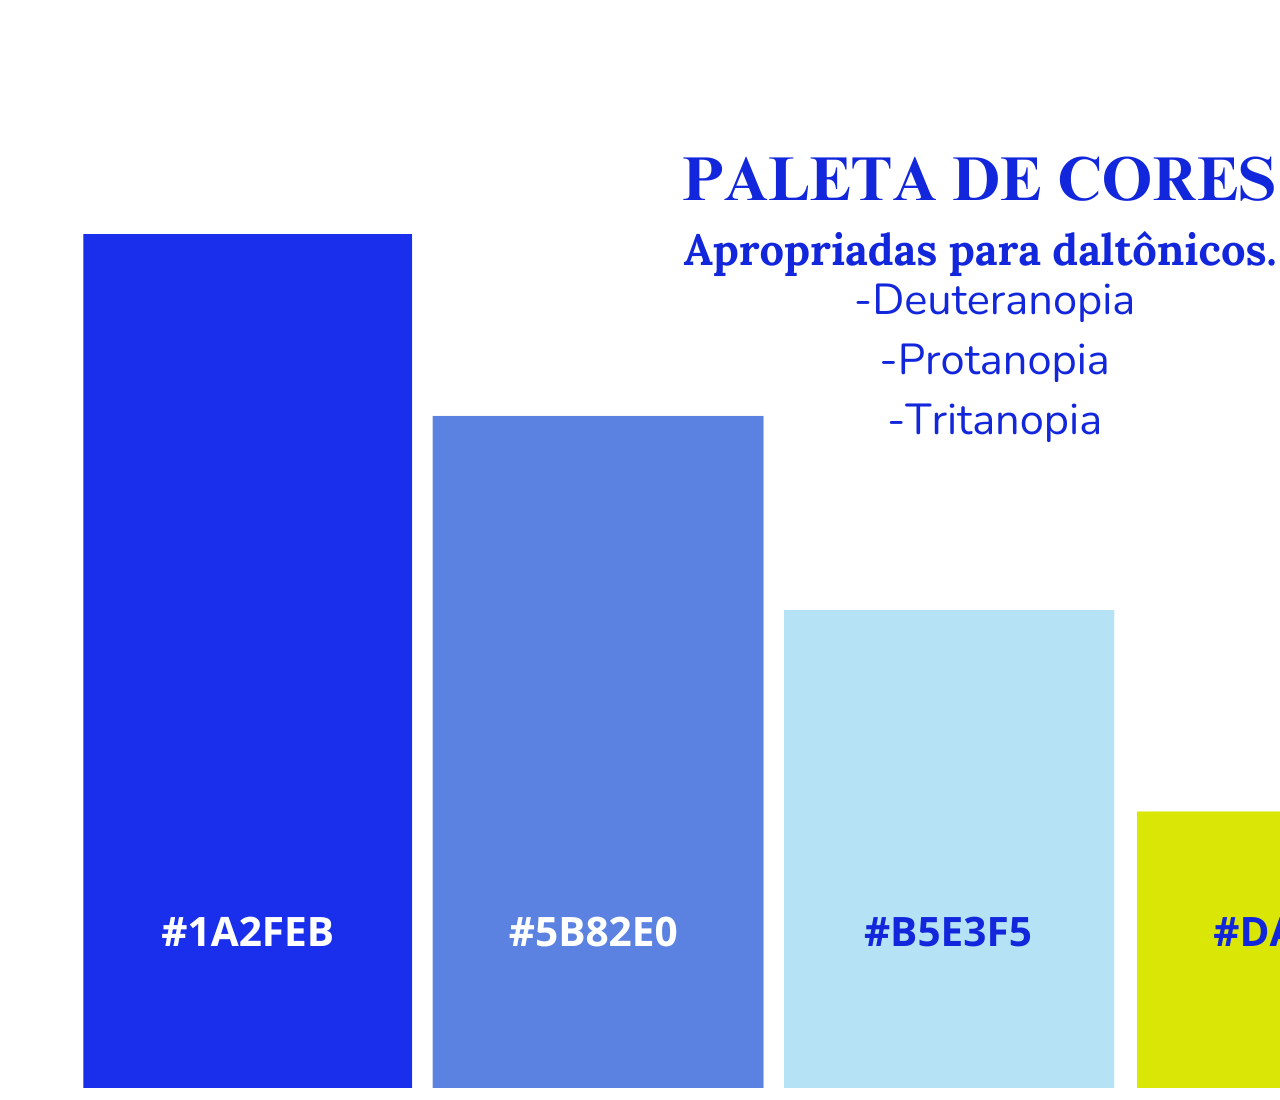
<file: paleta-cor.html>
<!DOCTYPE html>
<html lang="pt-BR">
<head>
    <meta charset="UTF-8">
    <meta name="viewport" content="width=device-width, initial-scale=1.0">
    <title>Paleta de cor</title>
</head>
<body>
    <picture><!-- logo mais arrumo, tive que entregar assim pq se não perco o hor´pario do commit-->
        <img src="sua-saude/assets/imagens/paleta.png" alt="imagem flexível">
     </picture>
</body>
</html>
</file>
